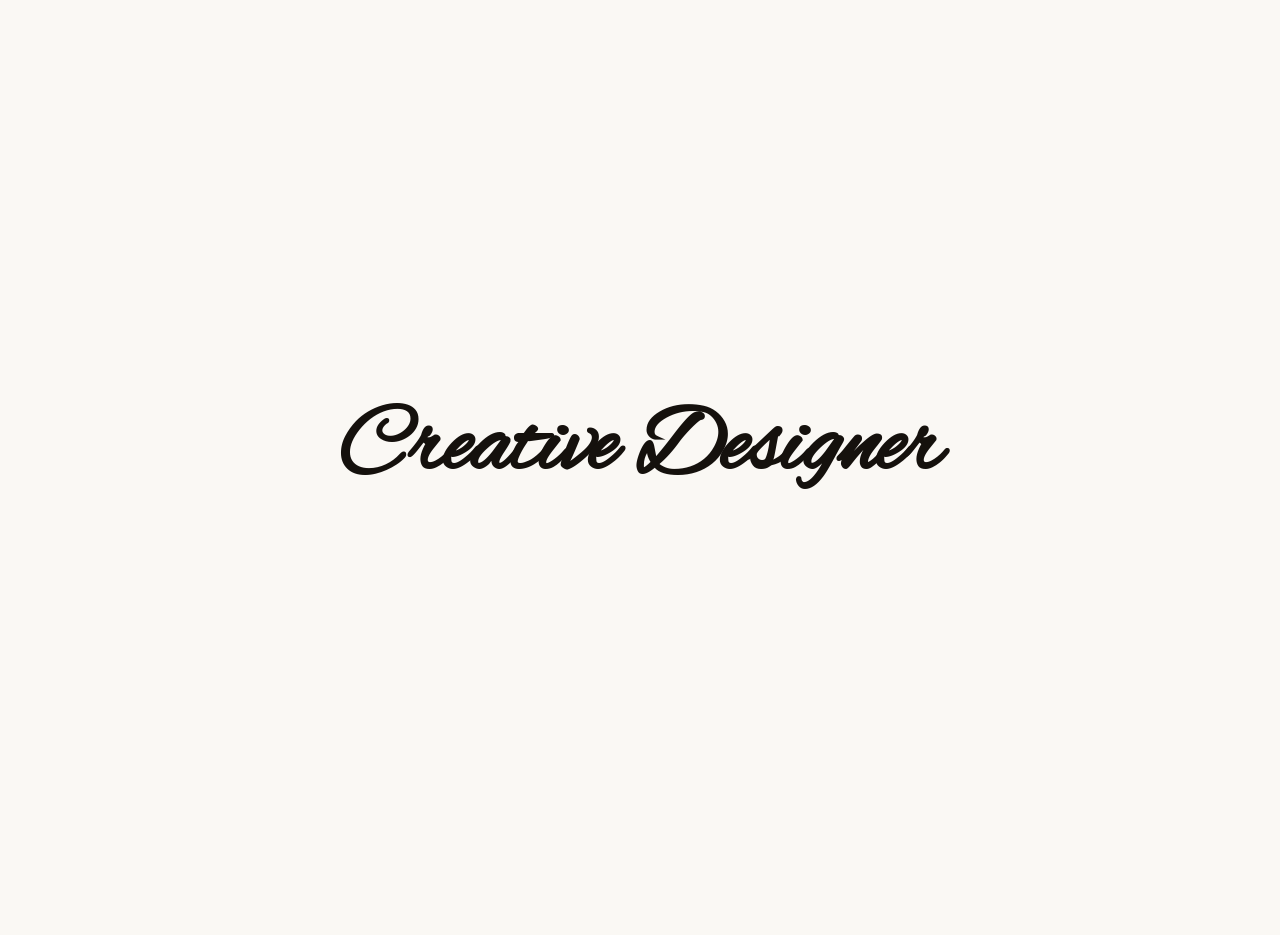
<file: index.html>
<!DOCTYPE html>
<html lang="en">
<head>
<meta charset="UTF-8">
<meta name="viewport" content="width=device-width, initial-scale=1.0">
<title>Ayesha Kanwal — Graphic &amp; UI/UX Designer</title>
<meta name="description" content="Ayesha Kanwal — Graphic Design, UI/UX &amp; Brand Identity. Islamabad, Pakistan.">
<link rel="icon" href="data:image/svg+xml,%3Csvg xmlns='http://www.w3.org/2000/svg' viewBox='0 0 100 100'%3E%3Crect width='100' height='100' rx='22' fill='%23faf8f4'/%3E%3Ctext x='50' y='68' font-size='50' font-family='Georgia' font-weight='700' fill='%2315110d' text-anchor='middle'%3EAK%3C/text%3E%3C/svg%3E">
<link rel="preconnect" href="https://fonts.googleapis.com">
<link rel="preconnect" href="https://fonts.gstatic.com" crossorigin>
<link href="https://fonts.googleapis.com/css2?family=Alex+Brush&amp;family=Fraunces:ital,opsz,wght@0,9..144,500;1,9..144,500;1,9..144,600&amp;family=Jost:wght@400;500;600;700&amp;display=swap" rel="stylesheet">
<link rel="stylesheet" href="css/style.css">
</head>
<body class="hero-body">

<div class="intro-overlay" id="intro-overlay">
  <h1 class="intro-script" id="intro-script">Creative Designer</h1>
</div>

<div class="hero-stack" id="hero-stack">

  <section class="hero-white" id="hero-base">
    <nav class="hw-nav reveal">
      <a href="assets/Ayesha-Kanwal-Portfolio.pdf" target="_blank" rel="noopener noreferrer" class="hw-view-btn" data-hover>View Portfolio</a>
    </nav>

    <div class="hw-intro">
      <div class="hw-image-box">
        <img src="assets/hero-floral.jpg" alt="Soft-focus botanical still life">
      </div>
      <div class="hw-text-col">
        <p class="hw-script" id="script-target">Creative Designer</p>
        <p class="hw-bio" id="hw-bio">Creating brands and campaign visuals for 4 years. Always curious, always collecting inspiration, and always looking for new ways to make ideas feel fresh and memorable.</p>
      </div>
    </div>

    <span class="hw-giant" id="hw-giant">PORTFOLIO</span>
  </section>

  <div class="hero-invert" id="hero-invert" aria-hidden="true">
    <nav class="hw-nav">
      <span class="hw-view-btn" style="visibility:hidden">View Portfolio</span>
    </nav>

    <div class="hw-intro">
      <div class="hw-image-box">
        <img src="assets/hero-floral.jpg" alt="">
      </div>
      <div class="hw-text-col">
        <p class="hw-script">Creative Designer</p>
        <p class="hw-bio">Creating brands and campaign visuals for 4 years. Always curious, always collecting inspiration, and always looking for new ways to make ideas feel fresh and memorable.</p>
      </div>
    </div>

    <span class="hw-giant">PORTFOLIO</span>
  </div>

</div>

<svg class="trail-svg" aria-hidden="true">
  <clipPath id="heroClip" clipPathUnits="userSpaceOnUse"></clipPath>
</svg>

<script src="https://cdnjs.cloudflare.com/ajax/libs/gsap/3.12.5/gsap.min.js"></script>
<script src="js/script.js"></script>
<script src="js/intro-reveal-home.js"></script>
<script src="js/hero-blob.js"></script>
</body>
</html>
</file>
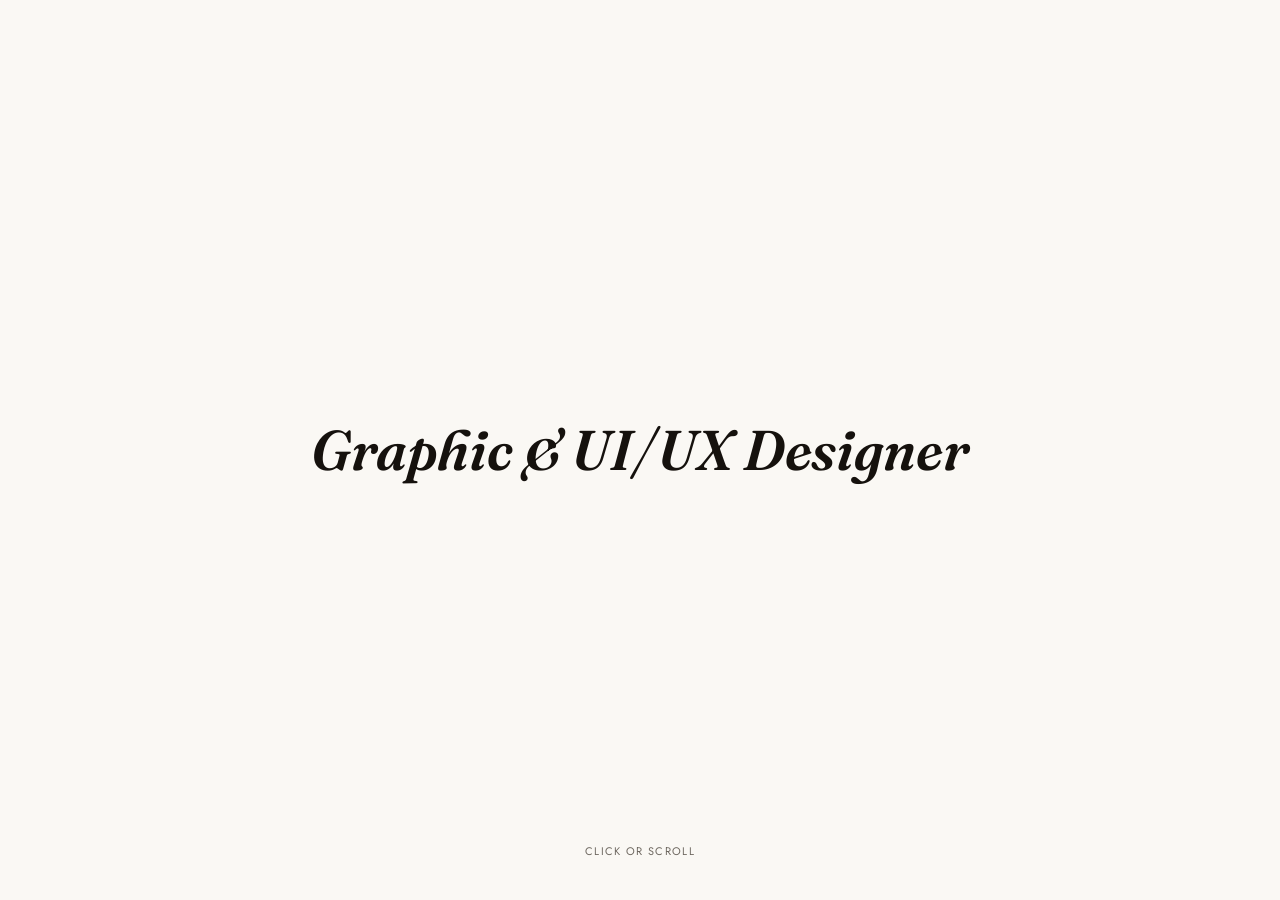
<file: links.html>
<!DOCTYPE html>
<html lang="en">
<head>
<meta charset="UTF-8">
<meta name="viewport" content="width=device-width, initial-scale=1.0">
<title>Ayesha Kanwal — Links</title>
<meta name="description" content="Ayesha Kanwal — Portfolio, Pinterest and Behance.">
<link rel="icon" href="data:image/svg+xml,%3Csvg xmlns='http://www.w3.org/2000/svg' viewBox='0 0 100 100'%3E%3Crect width='100' height='100' rx='22' fill='%23faf8f4'/%3E%3Ctext x='50' y='68' font-size='50' font-family='Georgia' font-weight='700' fill='%2315110d' text-anchor='middle'%3EAK%3C/text%3E%3C/svg%3E">
<link rel="preconnect" href="https://fonts.googleapis.com">
<link rel="preconnect" href="https://fonts.gstatic.com" crossorigin>
<link href="https://fonts.googleapis.com/css2?family=Fraunces:ital,opsz,wght@0,9..144,500;1,9..144,500;1,9..144,600&family=Jost:wght@400;500;600&display=swap" rel="stylesheet">
<link rel="stylesheet" href="css/style.css">
</head>
<body class="links-body">

<div class="intro-overlay" id="intro-overlay">
  <h1 class="intro-heading" id="intro-heading">Graphic &amp; UI/UX Designer</h1>
  <p class="intro-hint">Click or scroll</p>
</div>

<a href="index.html" class="links-back" data-hover>← Home</a>

<div class="links-card reveal">
  <img class="links-avatar" src="assets/ayesha-avatar.jpg" alt="Ayesha Kanwal">
  <h1 class="links-name">Ayesha Kanwal</h1>
  <h2 class="links-role" id="links-role-target">Graphic &amp; UI/UX Designer</h2>
  <p class="links-bio"><em>Islamabad-based designer</em> // brand + UI/UX + packaging</p>

  <div class="links-icons">
    <a href="mailto:design.by.ayesha.k@gmail.com" aria-label="Email" data-hover>
      <svg viewBox="0 0 24 24" fill="none" stroke="currentColor" stroke-width="1.6"><rect x="3" y="5" width="18" height="14" rx="2"/><path d="M3 7l9 6 9-6"/></svg>
    </a>
    <a href="https://www.linkedin.com/in/ayesha-kanwal-a66848278" target="_blank" rel="noopener noreferrer" aria-label="LinkedIn" data-hover>
      <svg viewBox="0 0 24 24" fill="none" stroke="currentColor" stroke-width="1.6"><rect x="3" y="3" width="18" height="18" rx="3"/><path d="M7.5 10v6.5M7.5 7.5v.01M12 16.5V13c0-1.4 1-2.5 2.5-2.5s2.5 1.1 2.5 2.5v3.5"/></svg>
    </a>
  </div>

  <nav class="links-buttons">
    <a class="link-btn" href="portfolio.html" data-hover>
      <span>Portfolio</span><i>→</i>
    </a>
    <a class="link-btn" href="https://www.pinterest.com/" target="_blank" rel="noopener noreferrer" data-hover title="Placeholder — replace with Ayesha's real Pinterest URL">
      <span>Pinterest</span><i>→</i>
    </a>
    <a class="link-btn" href="https://www.behance.net/ayeshakanwal14" target="_blank" rel="noopener noreferrer" data-hover>
      <span>Behance</span><i>→</i>
    </a>
  </nav>
</div>

<script src="https://cdnjs.cloudflare.com/ajax/libs/gsap/3.12.5/gsap.min.js"></script>
<script src="js/script.js"></script>
<script src="js/intro-reveal.js"></script>
</body>
</html>
</file>
<file: css/style.css>
/* ---------- Reset & base ---------- */
* { margin: 0; padding: 0; box-sizing: border-box; }

:root {
  --bg: #faf8f4;
  --bg-soft: #ffffff;
  --card: #ffffff;
  --border: rgba(20,17,15,0.14);
  --text: #15110d;
  --text-dim: #6e6860;
  --accent: #15110d;
  --serif: "Fraunces", Georgia, serif;
  --sans: "Jost", -apple-system, BlinkMacSystemFont, sans-serif;
  --gutter: clamp(20px, 6vw, 72px);
}

html { scroll-behavior: smooth; }

body {
  background: var(--bg);
  color: var(--text);
  font-family: var(--sans);
  line-height: 1.55;
}

img { max-width: 100%; display: block; }
a { color: inherit; text-decoration: none; }

/* Real OS cursor is replaced by the custom comet dot (see .cursor-dot). */
@media (hover: hover) and (pointer: fine) {
  html, body, a, button, [data-hover] { cursor: none; }
}

/* ---------- Grain texture (subtle, monochrome) ---------- */
.grain {
  position: fixed; inset: 0; z-index: 1; pointer-events: none;
  opacity: .05; mix-blend-mode: multiply;
  background-image: url("data:image/svg+xml,%3Csvg xmlns='http://www.w3.org/2000/svg' width='120' height='120'%3E%3Cfilter id='n'%3E%3CfeTurbulence type='fractalNoise' baseFrequency='0.85' numOctaves='2' stitchTiles='stitch'/%3E%3C/filter%3E%3Crect width='100%25' height='100%25' filter='url(%23n)'/%3E%3C/svg%3E");
}

/* ---------- Cursor: small comet replacing the OS pointer ---------- */
.cursor-dot {
  position: fixed; top: 0; left: 0; width: 26px; height: 18px;
  background: var(--text);
  /* rounded leading edge, sharp trailing corner -> teardrop/comet shape */
  border-radius: 50% 50% 50% 4px;
  pointer-events: none; z-index: 9999;
  opacity: 0;
  transition: opacity .25s ease;
}
.cursor-dot.active { opacity: 1; }

/* ---------- Reveal ---------- */
.reveal { opacity: 0; transform: translateY(22px); transition: opacity .8s ease var(--d,0s), transform .8s ease var(--d,0s); }
.reveal.in-view { opacity: 1; transform: none; }

/* =====================================================
   HERO PAGE (index.html) — white, type-driven, animated
===================================================== */
.hero-body { min-height: 100vh; overflow-x: hidden; position: relative; }

.hero-stack { position: relative; }

.hero-white {
  min-height: 100vh;
  display: flex;
  flex-direction: column;
  justify-content: space-between;
  gap: 40px;
}

/* Dark/inverted duplicate of the hero, revealed only through the
   trailing clip-path mask that follows the cursor (see hero-blob.js). */
.hero-invert {
  position: absolute; inset: 0;
  min-height: 100vh;
  display: flex;
  flex-direction: column;
  justify-content: space-between;
  gap: 40px;
  background: #0c0a09;
  pointer-events: none;
  z-index: 2;
  clip-path: url(#heroClip);
}
.hero-invert .hw-script,
.hero-invert .hw-bio,
.hero-invert .hw-giant { color: #faf8f4 !important; }

.trail-svg { position: absolute; width: 0; height: 0; }

.hw-nav {
  position: relative; z-index: 3;
  display: flex; align-items: center; justify-content: flex-end;
  padding: 30px var(--gutter);
}
.hw-view-btn {
  display: inline-flex; align-items: center; justify-content: center;
  padding: 20px 44px;
  background: #15110d;
  border: 2px solid #15110d;
  color: #faf8f4;
  font-family: var(--serif);
  font-style: italic;
  font-weight: 500;
  font-size: 16px;
  letter-spacing: .04em;
  transition: background .2s ease, color .2s ease;
}
.hw-view-btn:hover { background: #faf8f4; color: #15110d; }

.hw-intro {
  display: flex;
  align-items: center;
  gap: clamp(24px, 5vw, 56px);
  padding: 0 var(--gutter);
}
.hw-image-box {
  flex: 0 0 clamp(150px, 22vw, 280px);
  aspect-ratio: 1;
  border: 2px solid var(--text);
  overflow: hidden;
}
.hero-invert .hw-image-box { border-color: #faf8f4; }
.hw-image-box img { width: 100%; height: 100%; object-fit: cover; object-position: center 20%; display: block; }

/* Keeps the same line-wrap as before, just pushed to the right of the row. */
.hw-text-col { flex: 0 1 480px; max-width: 480px; margin-left: auto; }
.hw-script {
  font-family: "Alex Brush", cursive;
  font-size: clamp(2.4rem, 4.4vw, 3.6rem);
  line-height: 1;
  color: var(--text);
  margin-bottom: 10px;
}
#script-target { opacity: 0; transition: opacity .3s ease; }
#hw-bio { opacity: 0; transition: opacity .5s ease; }
.hw-bio {
  font-family: var(--serif);
  font-style: italic;
  font-weight: 500;
  font-size: clamp(15px, 1.6vw, 17px);
  line-height: 1.5;
  color: var(--text-dim);
}
.hw-giant {
  display: block;
  font-family: var(--sans);
  font-weight: 700;
  font-size: clamp(4.2rem, 17vw, 11.5rem);
  line-height: .84;
  letter-spacing: -.02em;
  color: var(--text);
  padding: 0 var(--gutter) 20px;
}

.hw-nav .line, .hw-intro .line, .hw-giant .line { overflow: hidden; display: block; }
.hw-nav .word, .hw-intro .word, .hw-giant .word { display: inline-block; will-change: transform; }

@media (max-width: 640px) {
  .hw-nav { padding: 22px 20px; }
  .hw-intro { padding: 0 20px; gap: 20px; }
  .hw-giant { padding: 0 20px 10px; }
  .hw-image-box { flex-basis: 96px; }
  .hw-view-btn { padding: 16px 28px; font-size: 14px; }
}

/* =====================================================
   LINKS PAGE (links.html)
===================================================== */
.links-body {
  min-height: 100vh;
  display: flex;
  align-items: center;
  justify-content: center;
  padding: 80px 20px 40px;
  position: relative; z-index: 2;
}

.links-back {
  position: fixed;
  top: 26px; left: var(--gutter);
  font-size: 13px;
  color: var(--text-dim);
  transition: color .2s ease;
  z-index: 5;
}
.links-back:hover { color: var(--accent); }

.links-card {
  width: 100%;
  max-width: 420px;
  background: var(--bg-soft);
  border: 1px solid var(--border);
  border-radius: 28px;
  padding: 44px 32px;
  text-align: center;
  box-shadow: 0 30px 70px -35px rgba(20,17,15,.25);
}

.links-avatar {
  width: 92px; height: 92px;
  border-radius: 50%;
  object-fit: cover;
  margin: 0 auto 20px;
  border: 3px solid var(--accent);
}

.links-name { font-family: var(--serif); font-weight: 600; font-size: 26px; }
.links-role {
  font-family: var(--serif); font-style: italic; font-weight: 500;
  font-size: 15px; color: var(--text);
  margin-top: 4px; opacity: 0; transition: opacity .3s ease;
}
.links-bio { margin-top: 8px; color: var(--text-dim); font-size: 14px; }
.links-bio em { color: var(--text); font-style: italic; }

/* ---------- Intro overlay (plays once before the links card) ---------- */
.intro-overlay {
  position: fixed; inset: 0; z-index: 500;
  background: var(--bg);
  display: flex; align-items: center; justify-content: center;
  cursor: pointer;
}
.intro-heading {
  font-family: var(--serif); font-style: italic; font-weight: 600;
  font-size: clamp(2rem, 6vw, 3.5rem); color: var(--text);
  text-align: center; padding: 0 24px;
}
.intro-hint {
  position: absolute; bottom: 40px; left: 0; right: 0; text-align: center;
  font-size: 11px; letter-spacing: .12em; text-transform: uppercase; color: var(--text-dim);
}
.intro-script {
  font-family: "Alex Brush", cursive;
  font-size: clamp(3rem, 9vw, 6rem);
  color: var(--text);
  text-align: center;
  padding: 0 24px;
}

.links-icons { display: flex; justify-content: center; gap: 14px; margin: 26px 0 30px; }
.links-icons a {
  width: 40px; height: 40px; border-radius: 50%;
  border: 1px solid var(--border);
  display: flex; align-items: center; justify-content: center;
  color: var(--text-dim);
  transition: border-color .2s ease, color .2s ease;
}
.links-icons a:hover { border-color: var(--accent); color: var(--accent); }
.links-icons svg { width: 18px; height: 18px; }

.links-buttons { display: flex; flex-direction: column; gap: 12px; }
.link-btn {
  display: flex; align-items: center; justify-content: space-between;
  padding: 17px 22px;
  border: 1px solid var(--border);
  border-radius: 14px;
  background: var(--card);
  font-weight: 500; font-size: 15px;
  transition: border-color .2s ease, background .2s ease, transform .2s ease;
}
.link-btn i { color: var(--accent); font-style: normal; }
.link-btn:hover { border-color: var(--accent); background: rgba(229,83,31,.06); transform: translateY(-2px); }

/* =====================================================
   PORTFOLIO PAGE (portfolio.html)
===================================================== */
.portfolio-nav {
  display: flex; align-items: center; justify-content: space-between;
  padding: 26px var(--gutter);
  max-width: 1400px; margin: 0 auto;
  position: relative; z-index: 2;
}
.wordmark-sm { font-size: 13px; letter-spacing: .28em; font-weight: 500; }
.portfolio-back { font-size: 13px; color: var(--text-dim); transition: color .2s ease; }
.portfolio-back:hover { color: var(--accent); }

.portfolio-head { max-width: 700px; margin: 0 auto; padding: 30px var(--gutter) 50px; position: relative; z-index: 2; }
.section-eyebrow { font-size: 13px; text-transform: uppercase; letter-spacing: .08em; color: var(--accent); font-weight: 600; margin-bottom: 14px; }
.portfolio-head h1 { font-family: var(--serif); font-weight: 600; font-size: clamp(1.8rem, 3.6vw, 2.8rem); letter-spacing: -.01em; }
.section-sub { margin-top: 14px; color: var(--text-dim); font-size: 16px; max-width: 60ch; }

.bento-wrap { max-width: 1400px; margin: 0 auto; padding: 0 var(--gutter) 110px; position: relative; z-index: 2; }

.bento {
  display: grid;
  grid-template-columns: repeat(4, 1fr);
  grid-auto-rows: 220px;
  grid-auto-flow: dense;
  gap: 20px;
}
.bento-item {
  position: relative; border-radius: 16px; overflow: hidden;
  border: 1px solid var(--border); background: var(--card); cursor: pointer;
}
.bento-item.size-big { grid-column: span 2; grid-row: span 2; }
.bento-item.size-wide { grid-column: span 2; grid-row: span 1; }
.bento-item.size-tall { grid-column: span 1; grid-row: span 2; }
.bento-item.size-normal { grid-column: span 1; grid-row: span 1; }

.bento-img { position: absolute; inset: 0; width: 100%; height: 100%; object-fit: cover; transition: opacity .5s ease, transform .6s cubic-bezier(.2,.7,.2,1); }
.bento-img.img-b { opacity: 0; }
.bento-item:hover .bento-img.img-a { opacity: 0; }
.bento-item:hover .bento-img.img-b { opacity: 1; transform: scale(1.06); }

.bento-overlay {
  position: absolute; inset: 0; z-index: 2; pointer-events: none;
  background: linear-gradient(to top, rgba(10,8,7,.9) 0%, rgba(10,8,7,.2) 55%, rgba(10,8,7,0) 75%);
  display: flex; flex-direction: column; justify-content: flex-end; padding: 22px;
}
.work-tag {
  align-self: flex-start; font-size: 11px; text-transform: uppercase; letter-spacing: .05em;
  font-weight: 700; color: #fff; background: var(--accent); padding: 4px 10px; border-radius: 999px; margin-bottom: 12px;
}
.bento-title { font-family: var(--serif); font-weight: 600; font-size: clamp(16px, 1.6vw, 21px); line-height: 1.25; color: #fff; }
.bento-count { margin-top: 8px; font-size: 12px; color: rgba(255,255,255,.7); }

.portfolio-footer {
  display: flex; justify-content: space-between; align-items: center; flex-wrap: wrap; gap: 12px;
  max-width: 1400px; margin: 0 auto; padding: 30px var(--gutter) 60px;
  border-top: 1px solid var(--border); color: var(--text-dim); font-size: 14px;
  position: relative; z-index: 2;
}
.portfolio-footer a:hover { color: var(--accent); }

/* ---------- Lightbox ---------- */
.lightbox {
  position: fixed; inset: 0; z-index: 200; background: rgba(10,8,7,.9);
  display: flex; align-items: center; justify-content: center; padding: 40px 20px;
  opacity: 0; pointer-events: none; transition: opacity .3s ease;
  backdrop-filter: blur(6px);
}
.lightbox.open { opacity: 1; pointer-events: auto; }
.lightbox-inner { max-width: 880px; width: 100%; max-height: 88vh; overflow-y: auto; background: var(--bg-soft); border: 1px solid var(--border); border-radius: 20px; padding: 28px; position: relative; }
.lightbox-close { position: sticky; top: 0; float: right; background: var(--bg); border: 1px solid var(--border); color: var(--text); width: 38px; height: 38px; border-radius: 50%; cursor: pointer; font-size: 16px; z-index: 5; }
.lightbox-images { display: flex; flex-direction: column; gap: 14px; clear: both; margin-top: 8px; }
.lightbox-images img { border-radius: 12px; width: 100%; }
.lightbox-meta { margin-top: 22px; text-align: center; }
.lightbox-meta h3 { font-family: var(--serif); font-size: 22px; font-weight: 600; margin: 12px 0 20px; }
.btn-solid {
  display: inline-flex; align-items: center; gap: 8px;
  padding: 14px 26px; border-radius: 999px; font-weight: 600; font-size: 14px;
  background: transparent; color: var(--text); border: 1.5px solid var(--text);
  transition: background .25s ease, color .25s ease;
}
.btn-solid:hover { background: var(--text); color: var(--bg); }

@media (max-width: 1000px) {
  .bento { grid-template-columns: repeat(2, 1fr); }
  .bento-item.size-big { grid-column: span 2; grid-row: span 2; }
  .bento-item.size-wide { grid-column: span 2; }
  .bento-item.size-tall { grid-column: span 1; grid-row: span 2; }
}
@media (max-width: 640px) {
  .bento { grid-template-columns: 1fr; grid-auto-rows: 260px; }
  .bento-item.size-big, .bento-item.size-wide, .bento-item.size-tall, .bento-item.size-normal { grid-column: span 1; grid-row: span 1; }
  .portfolio-nav { flex-direction: column; gap: 10px; text-align: center; }
}
</file>
